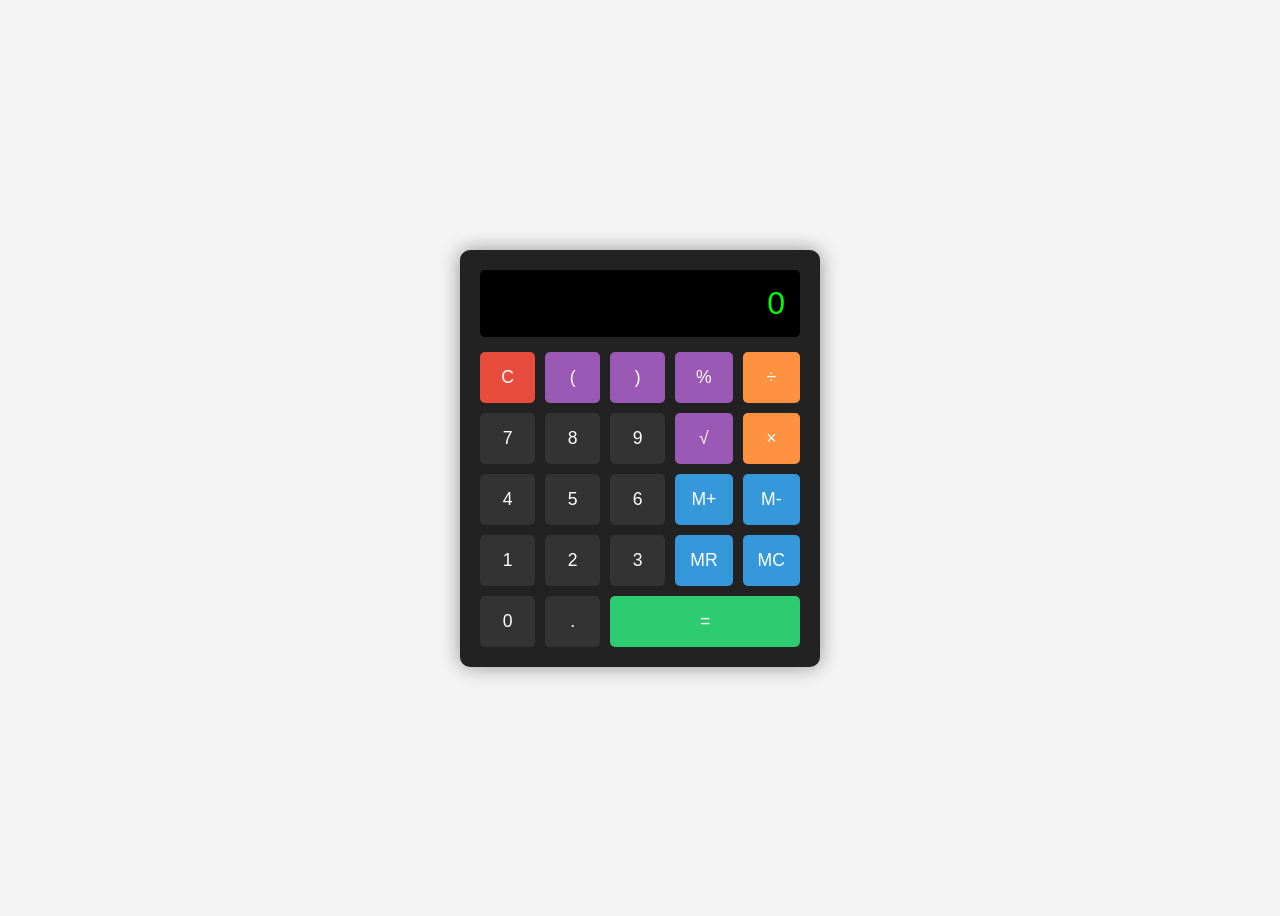
<file: Basic-Calculator/index.html>
<!DOCTYPE html>
<html lang="en">
<head>
  <meta charset="UTF-8" />
  <meta name="viewport" content="width=device-width, initial-scale=1.0"/>
  <title>Advanced Calculator</title>
  <link rel="stylesheet" href="styles.css" />
</head>
<body>

<div class="calculator">
  <div class="display" id="display">0</div>
  <div class="buttons">
    <button class="clear" onclick="clearDisplay()">C</button>
    <button class="function" onclick="appendInput('(')">(</button>
    <button class="function" onclick="appendInput(')')">)</button>
    <button class="function" onclick="appendInput('%')">%</button>
    <button class="operator" onclick="appendInput('/')">÷</button>

    <button onclick="appendInput('7')">7</button>
    <button onclick="appendInput('8')">8</button>
    <button onclick="appendInput('9')">9</button>
    <button class="function" onclick="squareRoot()">√</button>
    <button class="operator" onclick="appendInput('*')">×</button>

    <button onclick="appendInput('4')">4</button>
    <button onclick="appendInput('5')">5</button>
    <button onclick="appendInput('6')">6</button>
    <button class="memory" onclick="memoryAdd()">M+</button>
    <button class="memory" onclick="memorySubtract()">M-</button>

    <button onclick="appendInput('1')">1</button>
    <button onclick="appendInput('2')">2</button>
    <button onclick="appendInput('3')">3</button>
    <button class="memory" onclick="memoryRecall()">MR</button>
    <button class="memory" onclick="memoryClear()">MC</button>

    <button onclick="appendInput('0')">0</button>
    <button onclick="appendInput('.')">.</button>
    <button class="equals" style="grid-column: span 3;" onclick="calculateResult()">=</button>
  </div>
</div>

<script src="script.js"></script>
</body>
</html>
</file>
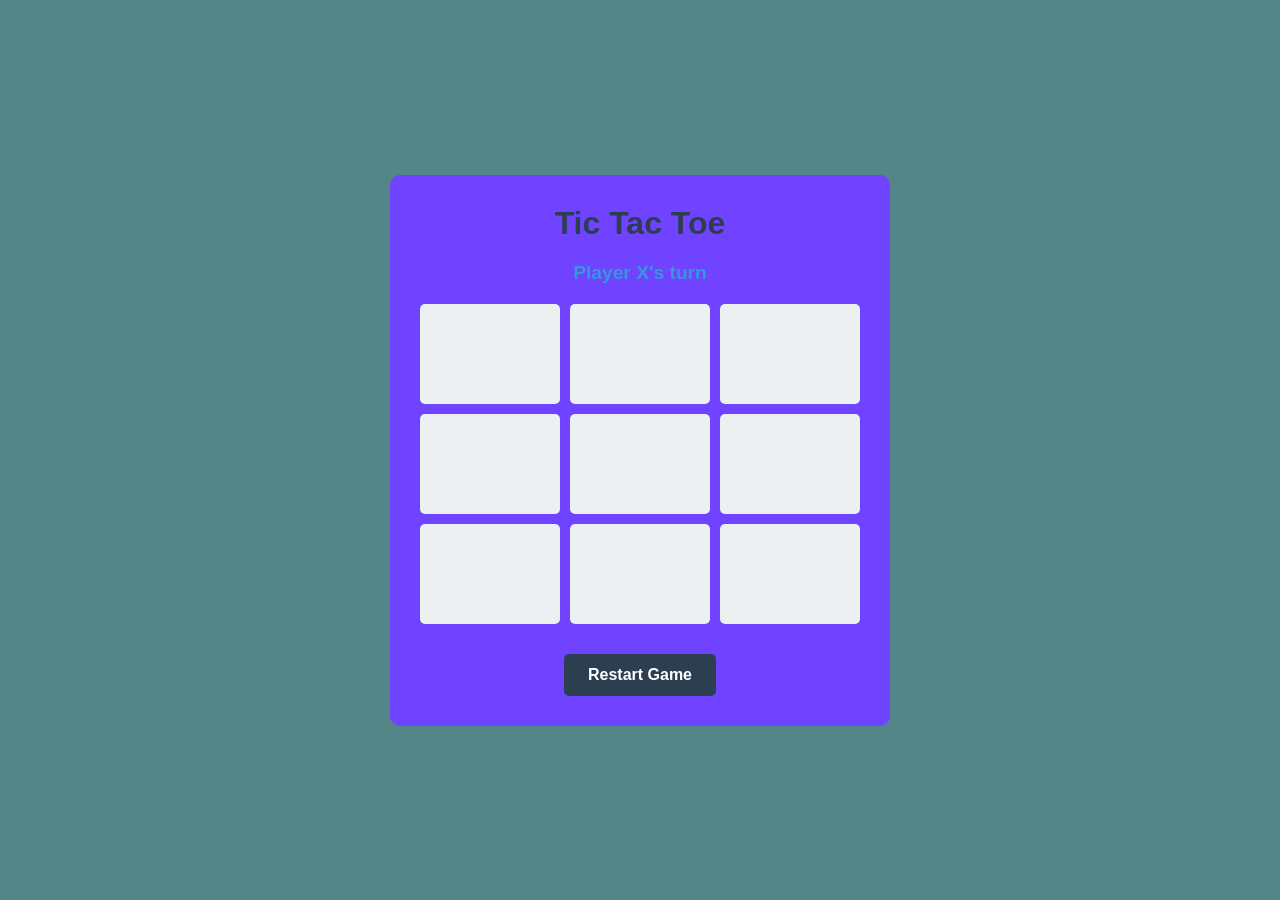
<file: TicTacToe-Game/index.html>
<!DOCTYPE html>
<html lang="en">
  <head>
    <meta charset="UTF-8" />
    <meta name="viewport" content="width=device-width, initial-scale=1.0" />
    <title>Tic Tac Toe</title>
    <link rel="stylesheet" href="styles.css" />
  </head>
  <body>
    <div class="container">
      <h1>Tic Tac Toe</h1>

      <div class="status" id="status">Player X's turn</div>

      <div class="game-board" id="board">
        <div class="cell" data-cell-index="0"></div>
        <div class="cell" data-cell-index="1"></div>
        <div class="cell" data-cell-index="2"></div>
        <div class="cell" data-cell-index="3"></div>
        <div class="cell" data-cell-index="4"></div>
        <div class="cell" data-cell-index="5"></div>
        <div class="cell" data-cell-index="6"></div>
        <div class="cell" data-cell-index="7"></div>
        <div class="cell" data-cell-index="8"></div>
      </div>

      <button id="restart">Restart Game</button>
    </div>

    <script src="script.js"></script>
  </body>
</html>
</file>
<file: Basic-Calculator/styles.css>
* { box-sizing: border-box; }
    body {
      font-family: Arial, sans-serif;
      background: #f4f4f4;
      display: flex;
      justify-content: center;
      align-items: center;
      height: 100vh;
    }
    .calculator {
      background: #222;
      padding: 20px;
      border-radius: 10px;
      box-shadow: 0 0 20px rgba(0,0,0,0.4);
      width: 360px;
    }
    .display {
      background: #000;
      color: #0f0;
      font-size: 2rem;
      padding: 15px;
      text-align: right;
      border-radius: 5px;
      margin-bottom: 15px;
      min-height: 50px;
      word-wrap: break-word;
    }
    .buttons {
      display: grid;
      grid-template-columns: repeat(5, 1fr);
      gap: 10px;
    }
    button {
      padding: 15px;
      font-size: 1.1rem;
      border: none;
      border-radius: 5px;
      background: #333;
      color: white;
      cursor: pointer;
      transition: background 0.3s;
    }
    button:hover {
      background: #555;
    }
    .operator { background: #fe9241; }
    .operator:hover { background: #e07a1d; }
    .clear { background: #e74c3c; }
    .equals { background: #2ecc71; }
    .memory { background: #3498db; }
    .function { background: #9b59b6; }
</file>
<file: TicTacToe-Game/styles.css>
* {
  box-sizing: border-box;
  margin: 0;
  padding: 0;
  font-family: "Arial", sans-serif;
}

body {
  background-color: #548687;
  color: #333;
  display: flex;
  justify-content: center;
  align-items: center;
  min-height: 100vh;
}

.container {
  text-align: center;
  background-color: rgb(111, 67, 255);
  border-radius: 10px;
  padding: 30px;
  max-width: 500px;
  width: 100%;
}

h1 {
  margin-bottom: 20px;
  color: #2c3e50;
}

.status {
  margin-bottom: 20px;
  font-size: 1.2rem;
  font-weight: bold;
  color: #3498db;
}

.game-board {
  display: grid;
  grid-template-columns: repeat(3, 1fr);
  grid-gap: 10px;
  margin-bottom: 30px;
}

.cell {
  background-color: #ecf0f1;
  border-radius: 5px;
  cursor: pointer;
  display: flex;
  align-items: center;
  justify-content: center;
  font-size: 3rem;
  font-weight: bold;
  height: 100px;
  transition: all 0.3s ease;
}

.cell:hover {
  background-color: #c4c4c4;
}

.cell.x {
  color: #e74c3c;
}

.cell.o {
  color: #3498db;
}

button {
  background-color: #2c3e50;
  border: none;
  border-radius: 5px;
  color: white;
  cursor: pointer;
  font-size: 1rem;
  font-weight: bold;
  padding: 12px 24px;
  transition: background-color 0.3s ease;
}

button:hover {
  background-color: #1a252f;
}

@media (max-width: 500px) {
  .container {
    padding: 15px;
  }

  .cell {
    height: 80px;
    font-size: 2.5rem;
  }
}
</file>
